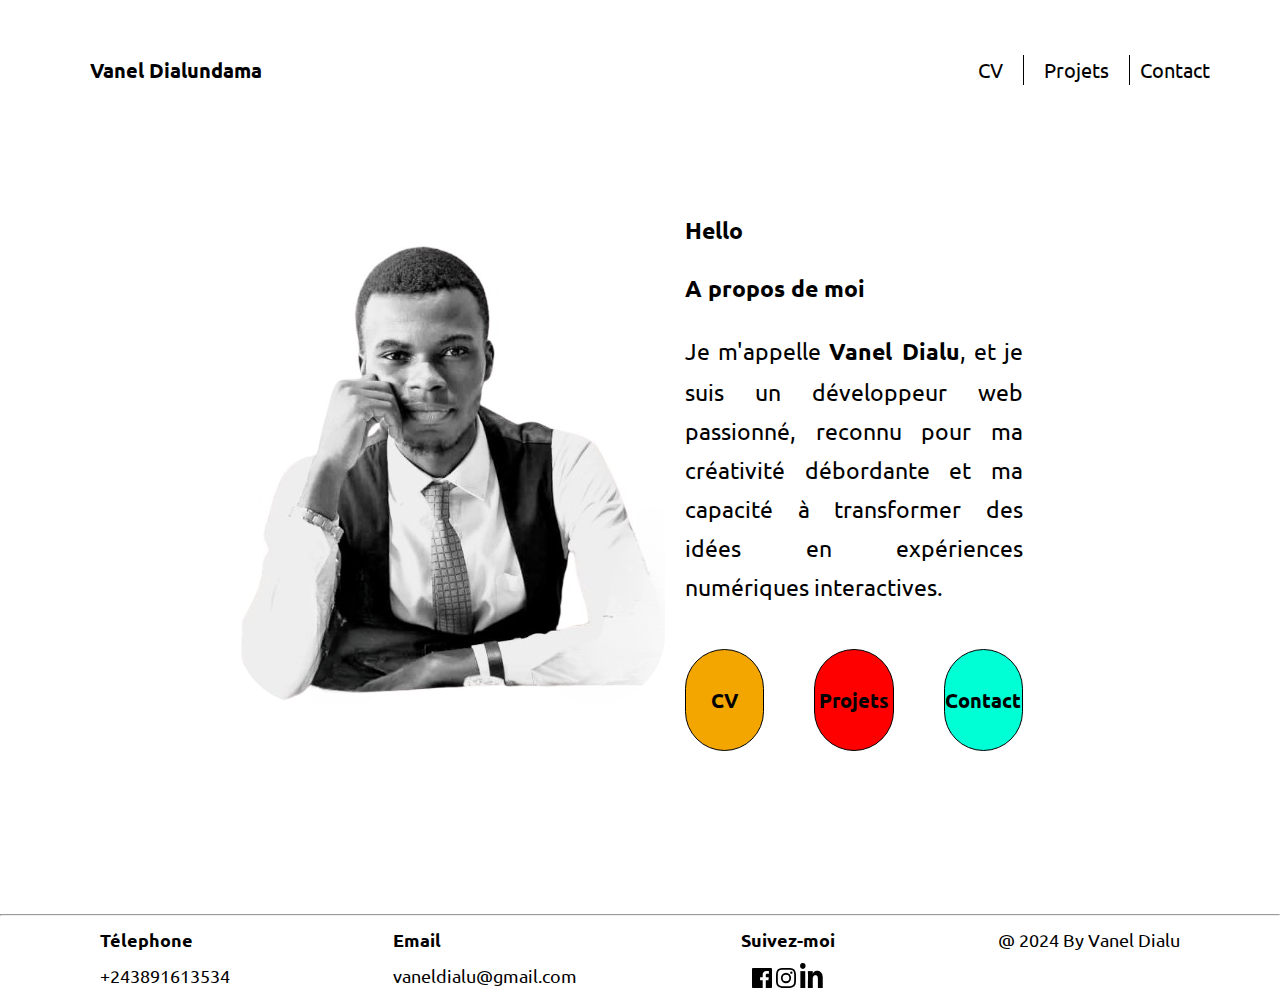
<file: index.html>
<!DOCTYPE html>
<html lang="en">

<head>
  <meta charset="UTF-8">
  <meta name="viewport" content="width=device-width, initial-scale=1.0">
  <title>Portfolio</title>
  <link rel="stylesheet" href="css/style_mobile.css">
  <link rel="stylesheet" href="css/style.css">
  <link rel="stylesheet" href="css/styletab.css">
  <link rel="preconnect" href="https://fonts.googleapis.com">
  <link rel="preconnect" href="https://fonts.gstatic.com" crossorigin>
  <link
    href="https://fonts.googleapis.com/css2?family=Ubuntu:ital,wght@0,300;0,400;0,500;0,700;1,300;1,400;1,500;1,700&display=swap"
    rel="stylesheet">
  <link rel="stylesheet" href="https://cdnjs.cloudflare.com/ajax/libs/font-awesome/6.0.0-beta3/css/all.min.css">
</head>

<body class="hidden">
  <header class="header">
    <a href="index.html">
      <h1 class="header__h1">Vanel Dialundama</h1>
    </a>
    <nav class="link__header">
      <ul class="navigation">
        <li class="barre"><a href="cv.html">CV</a></li>
        <li class="barre"><a href="projets.html">Projets</a></li>
        <li><a href="contact.html">Contact</a></li>
      </ul>
    </nav>
  </header>

  <main class=" containair main">
    <figure>
      <img class="main__imgPresentation" src="assets/van.png" alt="la photo de vanel">
    </figure>

    <div class="main__text-btnColors">
      <h1>Hello</h1>
      <h2>A propos de moi</h2>
      <p class="presentation">
        Je m'appelle <strong>Vanel Dialu</strong>, et je suis un développeur web passionné, reconnu pour ma créativité
        débordante et ma capacité à transformer des idées en expériences numériques interactives.
      </p>

      <div class="main__groupe-btnColors">
        <a href="/cv.html" class="main__groupe-btnColors_couleur orange">CV</a>
        <a href="/projets.html" class="main__groupe-btnColors_couleur red">Projets</a>
        <a href="/contact.html" class="main__groupe-btnColors_couleur green">Contact</a>
      </div>

    </div>
  </main>

  <hr>
  <footer class="containair">
    <div class="footer__phoneNumber">
      <span class="footer__style--bold">Télephone</span>
      <a href="tel:+243891613534">+243891613534</a>
    </div>
    <div class="footer__email">
      <span class="footer__style--bold">Email</span>
      <a href="mailto:vaneldialundama@gmail.com">vaneldialu@gmail.com</a>
    </div>
    <div class="footer__reseauxSociaux">
      <span class="footer__style--bold">Suivez-moi</span>
      <div class="footer__icone-reseaux">
        <a href="https://web.facebook.com/profile.php?id=100068198603160" target="_blank">
          <span>
            <svg width="20" height="20" xmlns="http://www.w3.org/2000/svg">
              <path
                d="M18.896 0H1.104C.494 0 0 .494 0 1.104v17.793C0 19.506.494 20 1.104 20h9.58v-7.745H8.076V9.237h2.606V7.01c0-2.583 1.578-3.99 3.883-3.99 1.104 0 2.052.082 2.329.119v2.7h-1.598c-1.254 0-1.496.597-1.496 1.47v1.928h2.989l-.39 3.018h-2.6V20h5.098c.608 0 1.102-.494 1.102-1.104V1.104C20 .494 19.506 0 18.896 0z"
                fill="black" fill-rule="nonzero" />
            </svg> </span></a>
        <a href="https://www.instagram.com/vanel.dialu/" target="_blank">
          <span>
            <svg width="20" height="20" xmlns="http://www.w3.org/2000/svg">
              <path
                d="M10 1.802c2.67 0 2.987.01 4.042.059 2.71.123 3.975 1.409 4.099 4.099.048 1.054.057 1.37.057 4.04 0 2.672-.01 2.988-.057 4.042-.124 2.687-1.387 3.975-4.1 4.099-1.054.048-1.37.058-4.041.058-2.67 0-2.987-.01-4.04-.058-2.718-.124-3.977-1.416-4.1-4.1-.048-1.054-.058-1.37-.058-4.041 0-2.67.01-2.986.058-4.04.124-2.69 1.387-3.977 4.1-4.1 1.054-.048 1.37-.058 4.04-.058zM10 0C7.284 0 6.944.012 5.877.06 2.246.227.227 2.242.061 5.877.01 6.944 0 7.284 0 10s.012 3.057.06 4.123c.167 3.632 2.182 5.65 5.817 5.817 1.067.048 1.407.06 4.123.06s3.057-.012 4.123-.06c3.629-.167 5.652-2.182 5.816-5.817.05-1.066.061-1.407.061-4.123s-.012-3.056-.06-4.122C19.777 2.249 17.76.228 14.124.06 13.057.01 12.716 0 10 0zm0 4.865a5.135 5.135 0 100 10.27 5.135 5.135 0 000-10.27zm0 8.468a3.333 3.333 0 110-6.666 3.333 3.333 0 010 6.666zm5.338-9.87a1.2 1.2 0 100 2.4 1.2 1.2 0 000-2.4z"
                fill="black" fill-rule="nonzero" />
            </svg></span></a>
        <a href="https://www.linkedin.com/in/vanel-dialundama-67a7921b7/" target="_blank">
          <img src="assets/icones/link-inlogo.png" alt="linkdin"></a>
      </div>
    </div>
    <a href="#top"><i class="fas fa-arrow-up"></i></a>
    <div class="copyring">@ 2024 By Vanel Dialu</div>
  </footer>
</body>

</html>
</file>
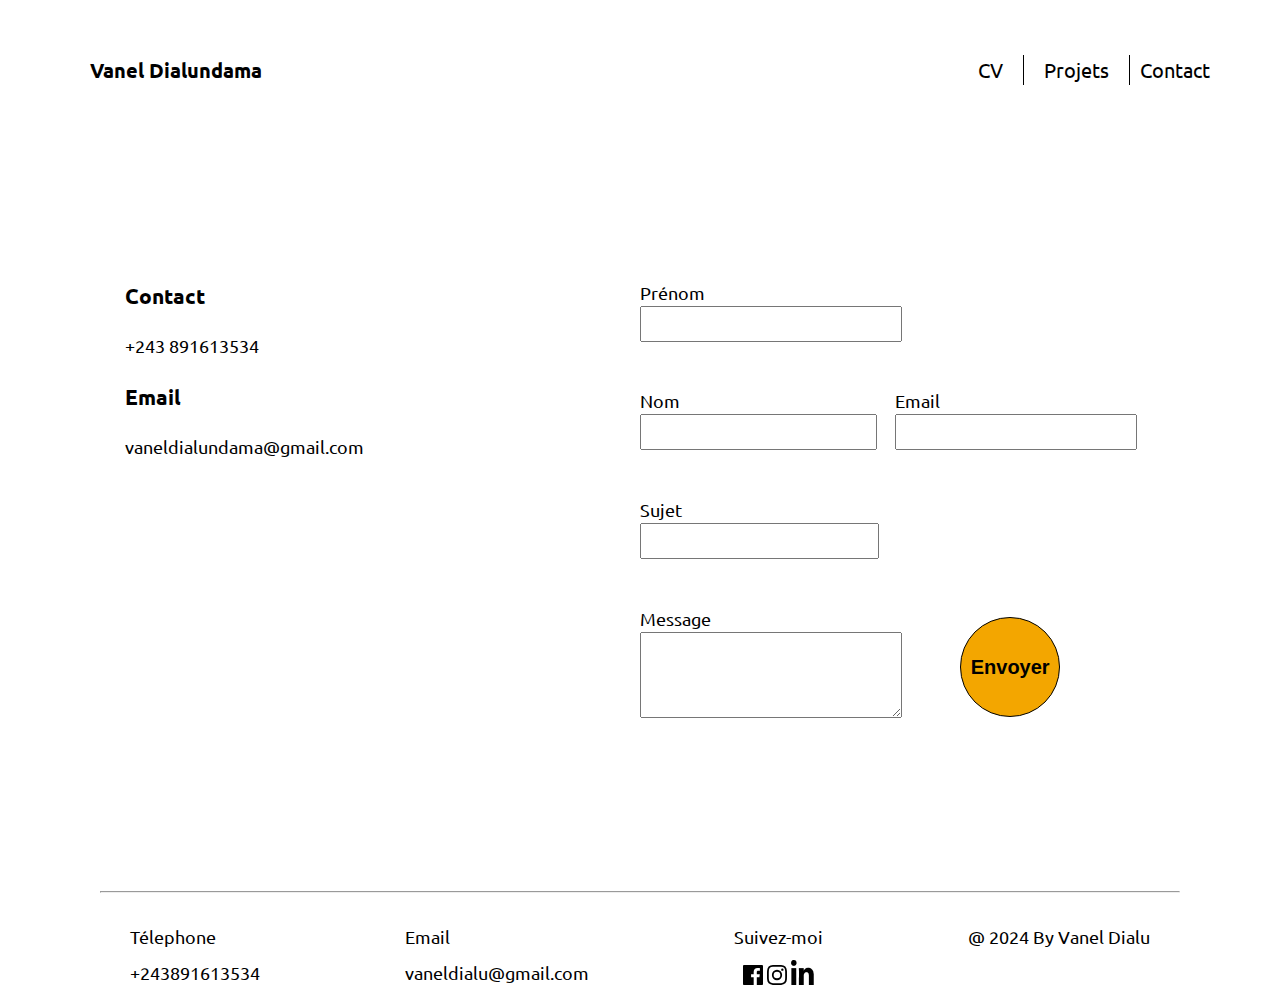
<file: contact.html>
<!DOCTYPE html>
<html lang="en">

<head>
  <meta charset="UTF-8">
  <meta name="viewport" content="width=device-width, initial-scale=1.0">
  <title>Portfolio</title>
  <link rel="stylesheet" href="css/style_mobile.css">
  <link rel="stylesheet" href="css/style.css">
  <link rel="stylesheet" href="css/styletab.css">
  <link rel="preconnect" href="https://fonts.googleapis.com">
  <link rel="preconnect" href="https://fonts.gstatic.com" crossorigin>
  <link
    href="https://fonts.googleapis.com/css2?family=Ubuntu:ital,wght@0,300;0,400;0,500;0,700;1,300;1,400;1,500;1,700&display=swap"
    rel="stylesheet">
  <link rel="stylesheet" href="https://cdnjs.cloudflare.com/ajax/libs/font-awesome/6.0.0-beta3/css/all.min.css">
</head>

<body>
  <header class="header">
    <a href="index.html">
      <h1 class="header__h1">Vanel Dialundama</h1>
    </a>
    <nav class="nav__info-contact">
      <ul class="navigation">
        <li class="barre"><a href="/cv.html">CV</a></li>
        <li class="barre"><a href="/projets.html">Projets</a></li>
        <li><a href="/contact.html">Contact</a></li>
      </ul>
    </nav>
  </header>
  <div class="containair">
    <div class="containair__dispositionContact">

      <div class="containair__difirstContainer">
        <h3>Contact</h3>
        <a href="tel:+243891613534">+243 891613534</a>
        <h3>Email</h3>
        <a href="mailto:vaneldialundama@gmail.com">vaneldialundama@gmail.com</a>
      </div>


      <form action="https://formspree.io/f/manyzyor" method="post">
        <div>
          <label>Prénom</label>
          <input type="text" name="prenom" required>
        </div>

        <div>
          <label>Nom</label>
          <input type="text" name="nom">
        </div>

        <div>
          <label>Email</label>
          <input type="email" name="email" required>
        </div>

        <div>
          <label>Sujet</label>
          <input type="text" name="sujet" required>
        </div>

        <div>
          <label>Message</label>
          <textarea class="message" name="message" required></textarea>
        </div>

        <button type="submit" class="main__groupe-btnColors_couleur orange">Envoyer</button>
      </form>

    </div>


    <hr>
    <footer>
      <div class="footer__phoneNumber">
        <span>Télephone</span>
        <a href="tel:+243891613534">+243891613534</a>
      </div>
      <div class="footer__email">
        Email
        <a href="mailto:vaneldialundama@gmail.com">vaneldialu@gmail.com</a>
      </div>
      <div class="footer__reseauxSociaux">
        Suivez-moi
        <div class="footer__icone-reseaux">
          <a href="https://web.facebook.com/profile.php?id=100068198603160" target="_blank">
            <span>
              <svg width="20" height="20" xmlns="http://www.w3.org/2000/svg">
                <path
                  d="M18.896 0H1.104C.494 0 0 .494 0 1.104v17.793C0 19.506.494 20 1.104 20h9.58v-7.745H8.076V9.237h2.606V7.01c0-2.583 1.578-3.99 3.883-3.99 1.104 0 2.052.082 2.329.119v2.7h-1.598c-1.254 0-1.496.597-1.496 1.47v1.928h2.989l-.39 3.018h-2.6V20h5.098c.608 0 1.102-.494 1.102-1.104V1.104C20 .494 19.506 0 18.896 0z"
                  fill="black" fill-rule="nonzero" />
              </svg> </span></a>
          <a href="https://www.instagram.com/vanel.dialu/" target="_blank">
            <span>
              <svg width="20" height="20" xmlns="http://www.w3.org/2000/svg">
                <path
                  d="M10 1.802c2.67 0 2.987.01 4.042.059 2.71.123 3.975 1.409 4.099 4.099.048 1.054.057 1.37.057 4.04 0 2.672-.01 2.988-.057 4.042-.124 2.687-1.387 3.975-4.1 4.099-1.054.048-1.37.058-4.041.058-2.67 0-2.987-.01-4.04-.058-2.718-.124-3.977-1.416-4.1-4.1-.048-1.054-.058-1.37-.058-4.041 0-2.67.01-2.986.058-4.04.124-2.69 1.387-3.977 4.1-4.1 1.054-.048 1.37-.058 4.04-.058zM10 0C7.284 0 6.944.012 5.877.06 2.246.227.227 2.242.061 5.877.01 6.944 0 7.284 0 10s.012 3.057.06 4.123c.167 3.632 2.182 5.65 5.817 5.817 1.067.048 1.407.06 4.123.06s3.057-.012 4.123-.06c3.629-.167 5.652-2.182 5.816-5.817.05-1.066.061-1.407.061-4.123s-.012-3.056-.06-4.122C19.777 2.249 17.76.228 14.124.06 13.057.01 12.716 0 10 0zm0 4.865a5.135 5.135 0 100 10.27 5.135 5.135 0 000-10.27zm0 8.468a3.333 3.333 0 110-6.666 3.333 3.333 0 010 6.666zm5.338-9.87a1.2 1.2 0 100 2.4 1.2 1.2 0 000-2.4z"
                  fill="black" fill-rule="nonzero" />
              </svg></span></a>
          <a href="https://www.linkedin.com/in/vanel-dialundama-67a7921b7/" target="_blank">
            <img src="assets/icones/link-inlogo.png" alt="linkdin"></a>
        </div>
      </div>
      <a href="#top"><i class="fas fa-arrow-up"></i></a>
      <div class="copyring">@ 2024 By Vanel Dialu</div>
    </footer>

  </div>
</body>
</file>
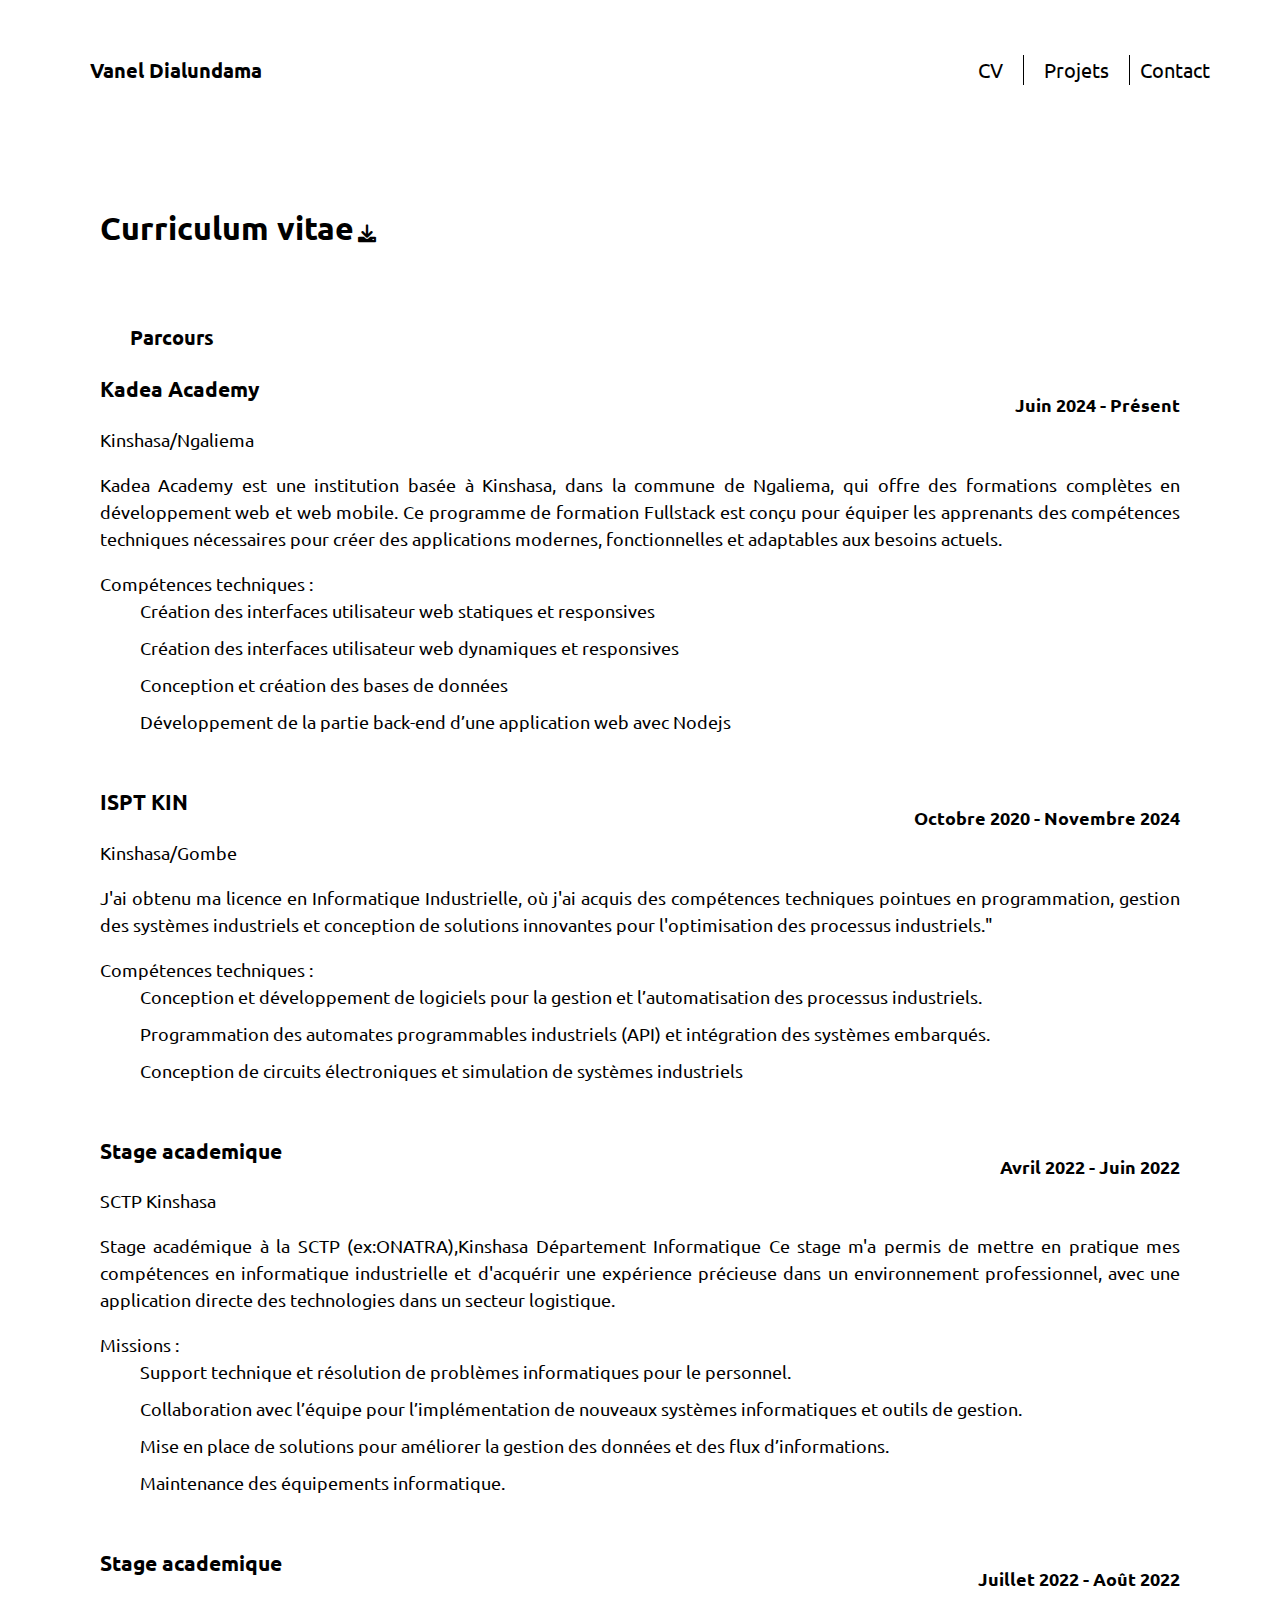
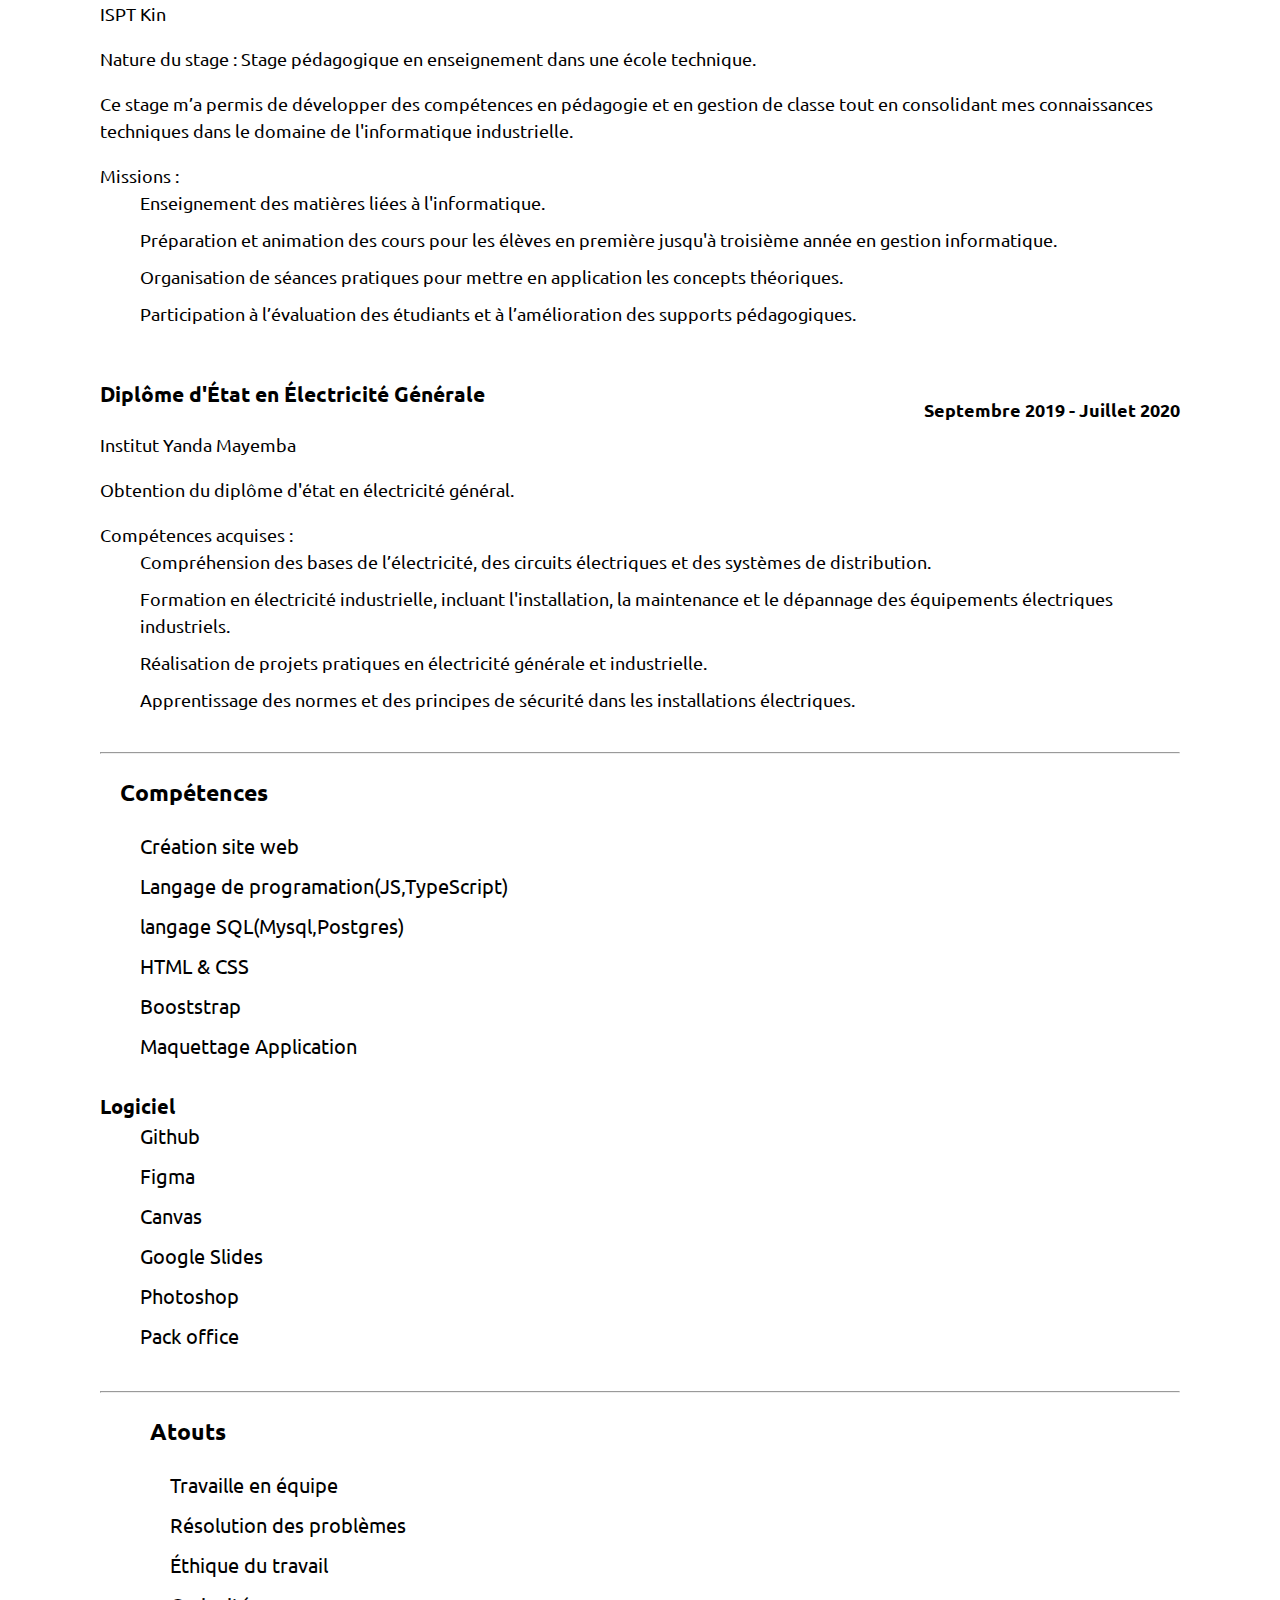
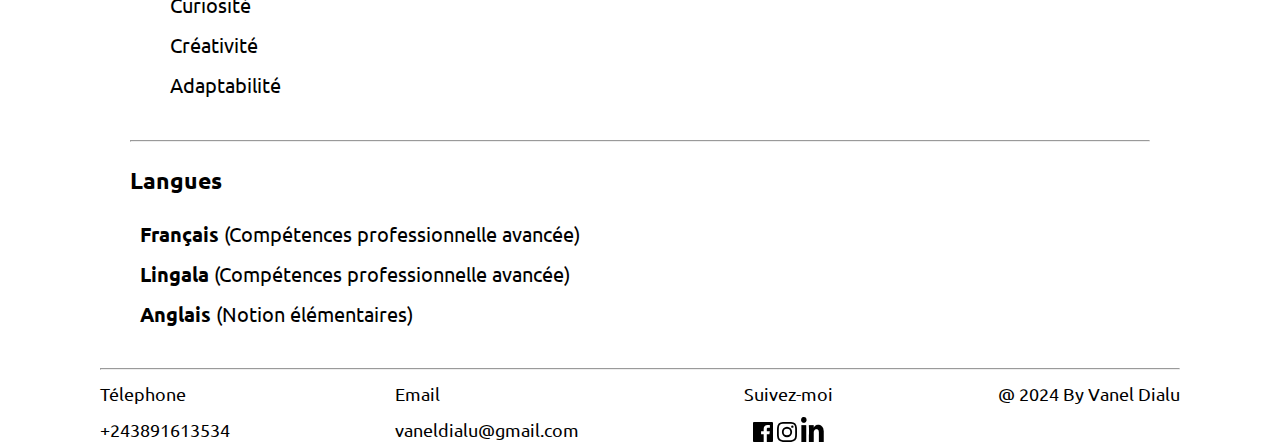
<file: cv.html>
<!DOCTYPE html>
<html lang="fr">

<head>
  <meta charset="UTF-8">
  <meta name="viewport" content="width=device-width, initial-scale=1.0">
  <title>Portfolio</title>
  <link rel="stylesheet" href="css/style_mobile.css">
  <link rel="stylesheet" href="css/style.css">
  <link rel="stylesheet" href="css/styletab.css">
  <link rel="preconnect" href="https://fonts.googleapis.com">
  <link rel="preconnect" href="https://fonts.gstatic.com" crossorigin>
  <link
    href="https://fonts.googleapis.com/css2?family=Ubuntu:ital,wght@0,300;0,400;0,500;0,700;1,300;1,400;1,500;1,700&display=swap"
    rel="stylesheet">
  <link rel="stylesheet" href="https://cdnjs.cloudflare.com/ajax/libs/font-awesome/6.0.0-beta3/css/all.min.css">
</head>

<body>
  <header class="header">
    <a href="index.html">
      <h1 class="header__h1">Vanel Dialundama</h1>
    </a>
    <nav class="item_1.1">
      <ul class="navigation">
        <li class="barre"><a href="/cv.html">CV</a></li>
        <li class="barre"><a href="/projets.html">Projets</a></li>
        <li><a href="/contact.html">Contact</a></li>
      </ul>
    </nav>
  </header>

  <main class="containair">
    <h5>Curriculum vitae</h5>
    <a href="https://cvdesignr.com/p/632231b8f315a" target="_blank"> <i class="fas fa-download"></i> </a>
    <h2 class="parcours">Parcours</h2>
    <div class="container__gap">
      <div>
        <h3 class="date">Juin 2024 - Présent</h3>
        <h3>Kadea Academy</h3>
        Kinshasa/Ngaliema
        <p class="prghParcour">
          Kadea Academy est une institution basée à Kinshasa, dans la commune de Ngaliema, qui offre des formations
          complètes en développement web et web mobile. Ce programme de formation Fullstack est conçu pour équiper les
          apprenants des compétences techniques nécessaires pour créer des applications modernes, fonctionnelles et
          adaptables aux besoins actuels.
        </p>
        Compétences techniques :
        <ul>
          <li>Création des interfaces utilisateur web statiques et responsives</li>
          <li>Création des interfaces utilisateur web dynamiques et responsives</li>
          <li>Conception et création des bases de données</li>
          <li>Développement de la partie back-end d’une application web avec Nodejs</li>
        </ul>
      </div>
      <div>
        <h3 class="date">Octobre 2020 - Novembre 2024</h3>
        <h3>ISPT KIN</h3>
        Kinshasa/Gombe
        <p class="prghParcour">
          J'ai obtenu ma licence en Informatique Industrielle, où j'ai acquis des compétences techniques pointues en
          programmation, gestion des systèmes industriels et conception de solutions innovantes pour l'optimisation des
          processus industriels."
        </p>
        Compétences techniques :
        <ul>
          <li>Conception et développement de logiciels pour la gestion et l’automatisation des processus industriels.
          </li>
          <li>Programmation des automates programmables industriels (API) et intégration des systèmes embarqués.</li>
          <li>Conception de circuits électroniques et simulation de systèmes industriels</li>
        </ul>
      </div>

      <div>
        <h3 class="date">Avril 2022 - Juin 2022</h3>
        <h3>Stage academique</h3>
        SCTP Kinshasa
        <p class="prghParcour">
          Stage académique à la SCTP (ex:ONATRA),Kinshasa
          Département Informatique
          Ce stage m'a permis de mettre en pratique mes compétences en informatique industrielle et d'acquérir une
          expérience précieuse dans un environnement professionnel, avec une application directe des technologies dans
          un
          secteur logistique.
        </p>
        Missions :
        <ul>
          <li>Support technique et résolution de problèmes informatiques pour le personnel.</li>
          <li>Collaboration avec l’équipe pour l’implémentation de nouveaux systèmes informatiques et outils de gestion.
          </li>
          <li>Mise en place de solutions pour améliorer la gestion des données et des flux d’informations.</li>
          <li>Maintenance des équipements informatique.</li>
        </ul>
      </div>
      <div>
        <h3 class="date">Juillet 2022 - Août 2022</h3>
        <h3>Stage academique</h3>
        ISPT Kin
        <p class="prghParcour">
           <p>Nature du stage : Stage pédagogique en enseignement dans une école technique.</p>
          Ce stage m’a permis de développer des compétences en pédagogie et en gestion de classe tout en consolidant mes
        connaissances techniques dans le domaine de l'informatique industrielle.</p>
        Missions :
        <ul>
          <li>Enseignement des matières liées à l'informatique.</li>
          <li>Préparation et animation des cours pour les élèves en première jusqu'à troisième année en gestion
            informatique.</li>
          <li>Organisation de séances pratiques pour mettre en application les concepts théoriques.</li>
          <li>Participation à l’évaluation des étudiants et à l’amélioration des supports pédagogiques.</li>
        </ul>
      </div>
      <div>
        <h3 class="date">Septembre 2019 - Juillet 2020</h3>
        <h3> Diplôme d'État en Électricité Générale</h3>
        Institut Yanda Mayemba
        <p class="prghParcour">
          Obtention du diplôme d'état en électricité général.
        </p>
        Compétences acquises :
        <ul>
          <li>Compréhension des bases de l’électricité, des circuits électriques et des systèmes de distribution.</li>
          <li>Formation en électricité industrielle, incluant l'installation, la maintenance et le dépannage des
            équipements électriques industriels.</li>
          <li>Réalisation de projets pratiques en électricité générale et industrielle.</li>
          <li>Apprentissage des normes et des principes de sécurité dans les installations électriques.</li>
        </ul>
      </div>
    </div>
    <hr class="hr">
    <div class="compétences">
      <h2>Compétences</h2>
      <ul>
        <li>Création site web</li>
        <li>Langage de programation(JS,TypeScript)</li>
        <li>langage SQL(Mysql,Postgres)</li>
        <li>HTML & CSS</li>
        <li>Booststrap</li>
        <li>Maquettage Application</li>
      </ul>

      <strong>Logiciel</strong>
      <ul>
        <li>Github</li>
        <li>Figma</li>
        <li>Canvas</li>
        <li>Google Slides</li>
        <li>Photoshop</li>
        <li>Pack office</li>
      </ul>


      <hr class="hr">
    </div>

    <div class="atouts">
      <h2>Atouts</h2>
      <ul>
        <li>Travaille en équipe</li>
        <li>Résolution des problèmes</li>
        <li>Éthique du travail</li>
        <li>Curiosité</li>
        <li>Créativité</li>
        <li>Adaptabilité</li>
      </ul>
      <hr class="hr">
    </div>

    <div class="langue">
      <h2 class="titreLangue">Langues</h2>
      <ul>
        <li><strong>Français</strong> (Compétences professionnelle avancée)</li>
        <li><strong>Lingala</strong> (Compétences professionnelle avancée)</li>
        <li><strong>Anglais</strong> (Notion élémentaires)</li>
      </ul>
    </div>
    <hr>
  </main>
  <footer class="containair">
    <div class="footer__phoneNumber">
      <span>Télephone</span>
      <a href="tel:+243891613534">+243891613534</a>
    </div>
    <div class="footer__email">
      Email
      <a href="mailto:vaneldialundama@gmail.com">vaneldialu@gmail.com</a>
    </div>
    <div class="footer__reseauxSociaux">
      Suivez-moi
      <div class="footer__icone-reseaux">
        <a href="https://web.facebook.com/profile.php?id=100068198603160" target="_blank">
          <span>
            <svg width="20" height="20" xmlns="http://www.w3.org/2000/svg">
              <path
                d="M18.896 0H1.104C.494 0 0 .494 0 1.104v17.793C0 19.506.494 20 1.104 20h9.58v-7.745H8.076V9.237h2.606V7.01c0-2.583 1.578-3.99 3.883-3.99 1.104 0 2.052.082 2.329.119v2.7h-1.598c-1.254 0-1.496.597-1.496 1.47v1.928h2.989l-.39 3.018h-2.6V20h5.098c.608 0 1.102-.494 1.102-1.104V1.104C20 .494 19.506 0 18.896 0z"
                fill="black" fill-rule="nonzero" />
            </svg> </span></a>
        <a href="https://www.instagram.com/vanel.dialu/" target="_blank">
          <span>
            <svg width="20" height="20" xmlns="http://www.w3.org/2000/svg">
              <path
                d="M10 1.802c2.67 0 2.987.01 4.042.059 2.71.123 3.975 1.409 4.099 4.099.048 1.054.057 1.37.057 4.04 0 2.672-.01 2.988-.057 4.042-.124 2.687-1.387 3.975-4.1 4.099-1.054.048-1.37.058-4.041.058-2.67 0-2.987-.01-4.04-.058-2.718-.124-3.977-1.416-4.1-4.1-.048-1.054-.058-1.37-.058-4.041 0-2.67.01-2.986.058-4.04.124-2.69 1.387-3.977 4.1-4.1 1.054-.048 1.37-.058 4.04-.058zM10 0C7.284 0 6.944.012 5.877.06 2.246.227.227 2.242.061 5.877.01 6.944 0 7.284 0 10s.012 3.057.06 4.123c.167 3.632 2.182 5.65 5.817 5.817 1.067.048 1.407.06 4.123.06s3.057-.012 4.123-.06c3.629-.167 5.652-2.182 5.816-5.817.05-1.066.061-1.407.061-4.123s-.012-3.056-.06-4.122C19.777 2.249 17.76.228 14.124.06 13.057.01 12.716 0 10 0zm0 4.865a5.135 5.135 0 100 10.27 5.135 5.135 0 000-10.27zm0 8.468a3.333 3.333 0 110-6.666 3.333 3.333 0 010 6.666zm5.338-9.87a1.2 1.2 0 100 2.4 1.2 1.2 0 000-2.4z"
                fill="black" fill-rule="nonzero" />
            </svg></span></a>
        <a href="https://www.linkedin.com/in/vanel-dialundama-67a7921b7/" target="_blank">
          <img src="assets/icones/link-inlogo.png" alt="linkdin"></a>
      </div>
    </div>
    <a href="#top"><i class="fas fa-arrow-up"></i></a>
    <div class="copyring">@ 2024 By Vanel Dialu</div>
  </footer>


</body>
</file>
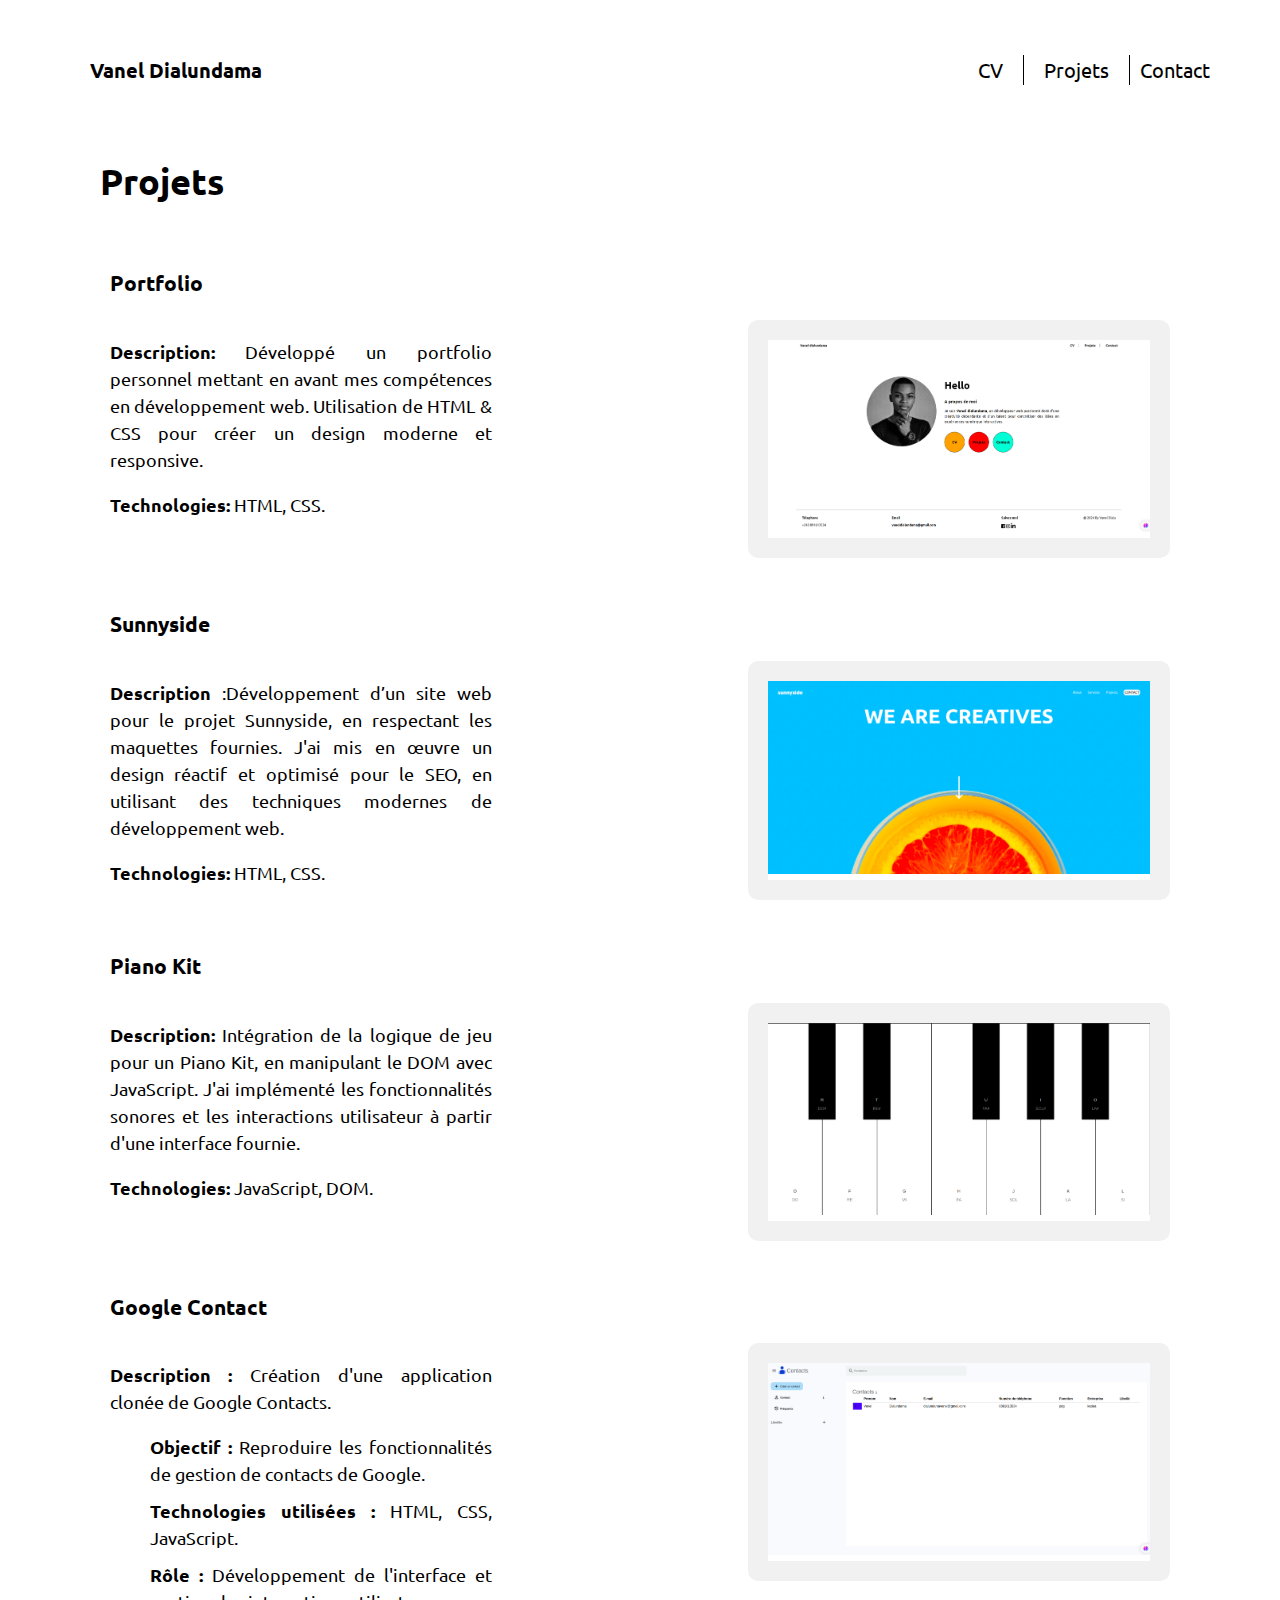
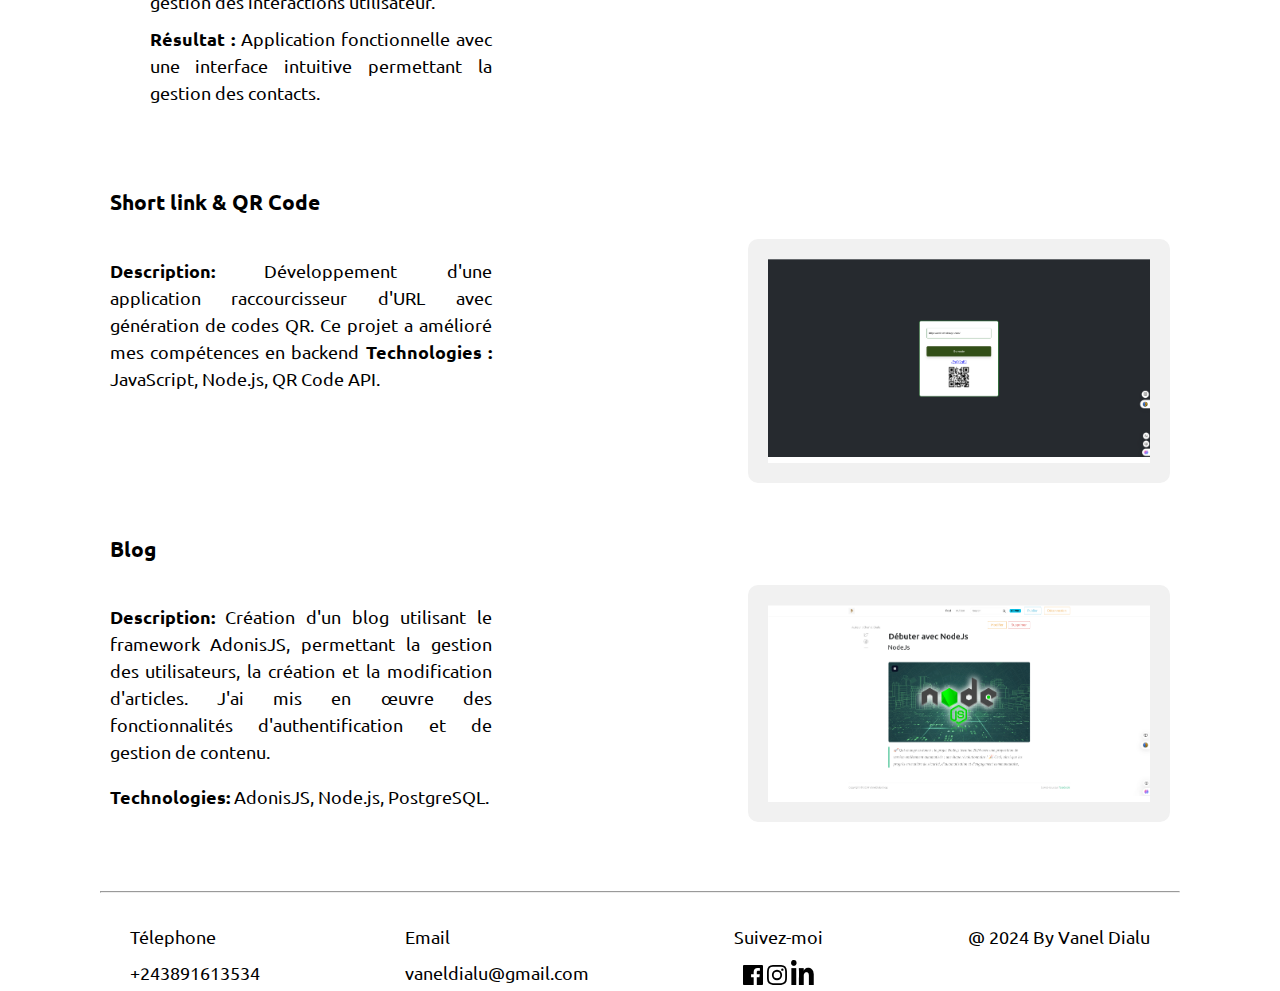
<file: projets.html>
<!DOCTYPE html>
<html lang="fr">

<head>
  <meta charset="UTF-8">
  <meta name="viewport" content="width=device-width, initial-scale=1.0">
  <title>Portfolio</title>
  <link rel="stylesheet" href="css/style_mobile.css">
  <link rel="stylesheet" href="css/style.css">
  <link rel="stylesheet" href="css/styletab.css">
  <link rel="preconnect" href="https://fonts.googleapis.com">
  <link rel="preconnect" href="https://fonts.gstatic.com" crossorigin>
  <link
    href="https://fonts.googleapis.com/css2?family=Ubuntu:ital,wght@0,300;0,400;0,500;0,700;1,300;1,400;1,500;1,700&display=swap"
    rel="stylesheet">
  <link rel="stylesheet" href="https://cdnjs.cloudflare.com/ajax/libs/font-awesome/6.0.0-beta3/css/all.min.css">
</head>

<body>
  <header class="header">
    <a href="index.html">
      <h1 class="header__h1">Vanel Dialundama</h1>
    </a>
    <nav class="item_1.1">
      <ul class="navigation">
        <li class="barre"><a href="/cv.html">CV</a></li>
        <li class="barre"><a href="/projets.html">Projets</a></li>
        <li><a href="/contact.html">Contact</a></li>
      </ul>
    </nav>
  </header>

  <div class="containair">
    <h1 class="containair__titre-projet">Projets </h1>
    <div class="containairProjet">
      <h3>Portfolio</h3>
      <div class="projetCard">
        <div class="descriptProjet">
          <p>
            <strong>Description:</strong>
            Développé un portfolio personnel mettant en avant mes compétences en développement web. Utilisation de HTML
            & CSS pour créer un design moderne et responsive.
          </p>
          <strong>Technologies:</strong> HTML, CSS.
        </div>
        <figure class="imgProjet">
          <img src="/assets/picture-projets/portofolio.png" alt="photo portofolio" class="imgForProjet">
        </figure>
      </div>

      <h3>Sunnyside</h3>
      <div class="projetCard">
        <div class="descriptProjet">
          <p>
            <strong>Description</strong> :Développement d’un site web pour le projet Sunnyside, en respectant les
            maquettes fournies. J'ai mis en œuvre un design réactif et optimisé pour le SEO, en utilisant des techniques
            modernes de développement web.
          </p>
          <strong>Technologies:</strong> HTML, CSS.
        </div>
        <figure class="imgProjet">
          <img src="/assets/picture-projets/sunnyside.png" alt="photo site sunnyside" class="imgForProjet">
        </figure>
      </div>

      <h3>Piano Kit</h3>
      <div class="projetCard">
        <div class="descriptProjet">
          <p>
            <strong>Description:</strong> Intégration de la logique de jeu pour un Piano Kit, en manipulant le DOM avec
            JavaScript. J'ai implémenté les fonctionnalités sonores et les interactions utilisateur à partir d'une
            interface fournie.
          </p>
          <strong>Technologies:</strong> JavaScript, DOM.
        </div>
        <figure class="imgProjet">
          <img src="/assets/picture-projets/piano.png" alt="photo pianno" class="imgForProjet">
        </figure>
      </div>

      <h3>Google Contact</h3>
      <div class="projetCard">
        <div class="descriptProjet">
          <p>
            <strong>Description :</strong>
            Création d'une application clonée de Google Contacts.
          <ul>
            <li><strong>Objectif :</strong> Reproduire les fonctionnalités de gestion de contacts de Google.</li>
            <li><strong>Technologies utilisées :</strong> HTML, CSS, JavaScript.</li>
            <li><strong>Rôle :</strong> Développement de l'interface et gestion des interactions utilisateur.</li>
            <li><strong>Résultat :</strong> Application fonctionnelle avec une interface intuitive permettant la gestion
              des contacts.</li>
          </ul>
        </div>
        <figure class="imgProjet">
          <img src="/assets/picture-projets/googlecontact.png" alt="photo google Contact" class="imgForProjet">
        </figure>
      </div>

      <h3>Short link & QR Code</h3>
      <div class="projetCard">
        <div class="descriptProjet">
          <p>
            <strong>Description:</strong> Développement d'une application raccourcisseur d'URL avec génération de codes
            QR. Ce projet a amélioré mes compétences en backend
            <strong>Technologies :</strong> JavaScript, Node.js, QR Code API.
          </p>
        </div>
        <figure class="imgProjet">
          <img src="/assets/picture-projets/qrcode.png" alt="Short link & QR Code" class="imgForProjet">
        </figure>
      </div>

      <h3>Blog</h3>
      <div class="projetCard">
        <div class="descriptProjet">
          <p>
            <strong>Description:</strong> Création d'un blog utilisant le framework AdonisJS, permettant la gestion des
            utilisateurs, la création et la modification d'articles. J'ai mis en œuvre des fonctionnalités
            d'authentification et de gestion de contenu.
          </p>
          <strong>Technologies:</strong> AdonisJS, Node.js, PostgreSQL.
        </div>
        <figure class="imgProjet">
          <img src="/assets/picture-projets/blog.png" alt="Image du projet bloc avec adonis" class="imgForProjet">
        </figure>
      </div>

    </div>


    <hr>
    <footer>
      <div class="footer__phoneNumber">
        <span>Télephone</span>
        <a href="tel:+243891613534">+243891613534</a>
      </div>
      <div class="footer__email">
        Email
        <a href="mailto:vaneldialundama@gmail.com">vaneldialu@gmail.com</a>
      </div>
      <div class="footer__reseauxSociaux">
        Suivez-moi
        <div class="footer__icone-reseaux">
          <a href="https://web.facebook.com/profile.php?id=100068198603160" target="_blank">
            <span>
              <svg width="20" height="20" xmlns="http://www.w3.org/2000/svg">
                <path
                  d="M18.896 0H1.104C.494 0 0 .494 0 1.104v17.793C0 19.506.494 20 1.104 20h9.58v-7.745H8.076V9.237h2.606V7.01c0-2.583 1.578-3.99 3.883-3.99 1.104 0 2.052.082 2.329.119v2.7h-1.598c-1.254 0-1.496.597-1.496 1.47v1.928h2.989l-.39 3.018h-2.6V20h5.098c.608 0 1.102-.494 1.102-1.104V1.104C20 .494 19.506 0 18.896 0z"
                  fill="black" fill-rule="nonzero" />
              </svg> </span></a>
          <a href="https://www.instagram.com/vanel.dialu/" target="_blank">
            <span>
              <svg width="20" height="20" xmlns="http://www.w3.org/2000/svg">
                <path
                  d="M10 1.802c2.67 0 2.987.01 4.042.059 2.71.123 3.975 1.409 4.099 4.099.048 1.054.057 1.37.057 4.04 0 2.672-.01 2.988-.057 4.042-.124 2.687-1.387 3.975-4.1 4.099-1.054.048-1.37.058-4.041.058-2.67 0-2.987-.01-4.04-.058-2.718-.124-3.977-1.416-4.1-4.1-.048-1.054-.058-1.37-.058-4.041 0-2.67.01-2.986.058-4.04.124-2.69 1.387-3.977 4.1-4.1 1.054-.048 1.37-.058 4.04-.058zM10 0C7.284 0 6.944.012 5.877.06 2.246.227.227 2.242.061 5.877.01 6.944 0 7.284 0 10s.012 3.057.06 4.123c.167 3.632 2.182 5.65 5.817 5.817 1.067.048 1.407.06 4.123.06s3.057-.012 4.123-.06c3.629-.167 5.652-2.182 5.816-5.817.05-1.066.061-1.407.061-4.123s-.012-3.056-.06-4.122C19.777 2.249 17.76.228 14.124.06 13.057.01 12.716 0 10 0zm0 4.865a5.135 5.135 0 100 10.27 5.135 5.135 0 000-10.27zm0 8.468a3.333 3.333 0 110-6.666 3.333 3.333 0 010 6.666zm5.338-9.87a1.2 1.2 0 100 2.4 1.2 1.2 0 000-2.4z"
                  fill="black" fill-rule="nonzero" />
              </svg></span></a>
          <a href="https://www.linkedin.com/in/vanel-dialundama-67a7921b7/" target="_blank">
            <img src="assets/icones/link-inlogo.png" alt="linkdin"></a>
        </div>
      </div>
      <a href="#top"><i class="fas fa-arrow-up"></i></a>
      <div class="copyring">@ 2024 By Vanel Dialu</div>
    </footer>
  </div>
</body>
</file>
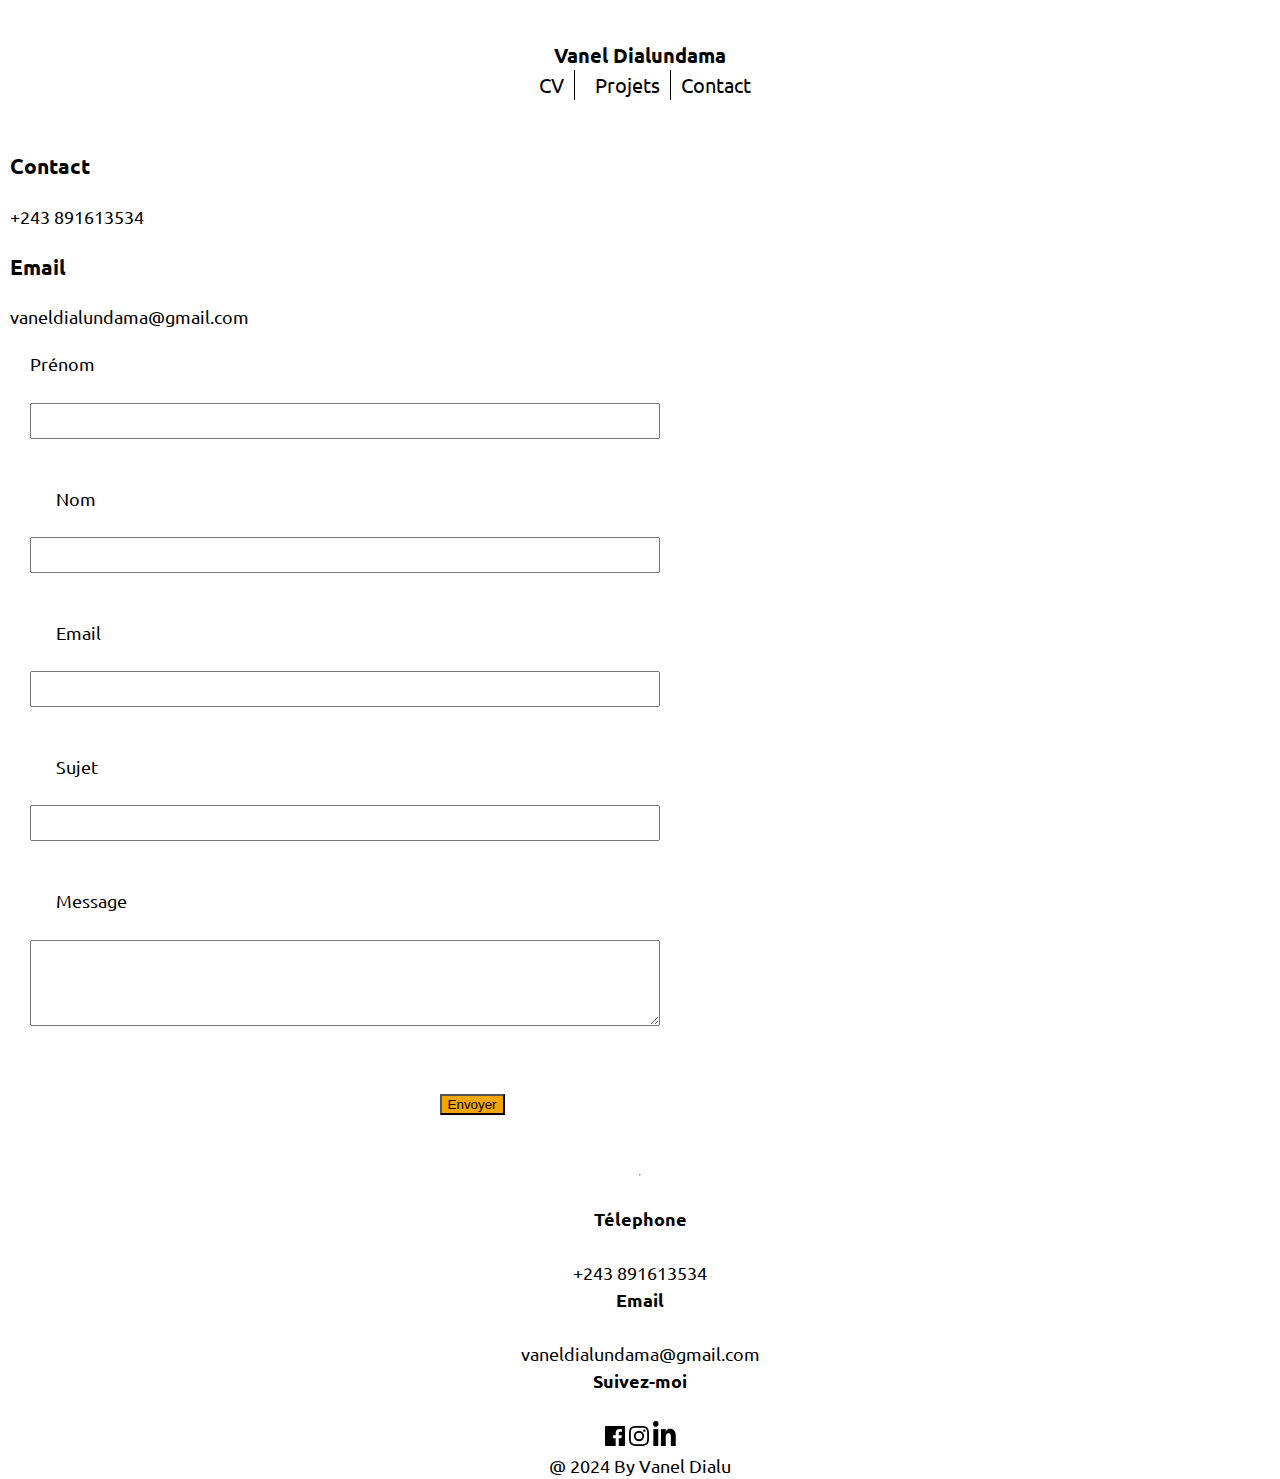
<file: html/contact.html>
<!DOCTYPE html>
<html lang="en">
  <head>
    <meta charset="UTF-8" />
    <meta name="viewport" content="width=device-width, initial-scale=1.0" />
    <title>Portfolio</title>
    <link rel="stylesheet" href="/css/style.css" />
    <link rel="stylesheet" href="/css/styleMobile.css" />
    <link rel="stylesheet" href="/css/styletab.css">
    <link rel="preconnect" href="https://fonts.googleapis.com" />
    <link rel="preconnect" href="https://fonts.gstatic.com" crossorigin />
    <link
      href="https://fonts.googleapis.com/css2?family=Ubuntu:ital,wght@0,300;0,400;0,500;0,700;1,300;1,400;1,500;1,700&display=swap"
      rel="stylesheet"
    />
    <link rel="stylesheet" href="https://cdnjs.cloudflare.com/ajax/libs/font-awesome/6.0.0-beta3/css/all.min.css">

  </head>

  <body>
    <div class="containair">
      <header>
        <div class="header">
          <a href="/index.html"><strong>Vanel Dialundama</strong></a>
          <div class="item_1.1">
            <nav>
              <ul class="navigation">
                <li class="barre"><a href="cv.html">CV</a></li>
                <li class="barre"><a href="projets.html">Projets</a></li>
                <li><a href="contact.html">Contact</a></li>
              </ul>
            </nav>
          </div>
        </div>
      </header>
      <div class="dispositionContact">
      <div class="firstContainer">
        <h3>Contact</h3>
       <a href="tel:+243891613534">+243 891613534</a> 
        <h3>Email</h3>
       <a href="mailto:vaneldialundama@gmail.com">vaneldialundama@gmail.com</a> 
      </div>
     
      
        <form action="">
          <label for="prenom">Prénom</label><br>
          <input type="text" required><br>
          <label for="nom">Nom</label><br>
          <input type="text"> <br>
          <label for="email">Email</label><br>
          <input type="email" required> <br>
          <label for="sujet">Sujet</label><br>
          <input type="text" required><br>
          <label for="message">Message</label><br>
          <textarea class="message" id="" required></textarea> <br>
          <button type="submit" class="cercle_couleur orange">Envoyer</button>
        </form>
     
    </div>
    

   
      <footer>
        <hr />
        <div class="footer">
          <div class="phoneNumberumber">
            <strong>Télephone</strong> <br /><br />+243 891613534
          </div>
          <div class="email">
            <strong>Email</strong> <br /><br /><a
              href="mailto:vaneldialundama@gmail.com"
              >vaneldialundama@gmail.com</a
            >
          </div>
          <div class="reseauxSociauxxSociauxxSociaux">
            <strong>Suivez-moi</strong> <br />
            <br />
            <div class="logo">
              <a href="https://web.facebook.com/profile.php?id=100068198603160">
                <span>
                  <svg
                    alt="logo facebook"
                    width="20"
                    height="20"
                    xmlns="http://www.w3.org/2000/svg"
                  >
                    <path
                      d="M18.896 0H1.104C.494 0 0 .494 0 1.104v17.793C0 19.506.494 20 1.104 20h9.58v-7.745H8.076V9.237h2.606V7.01c0-2.583 1.578-3.99 3.883-3.99 1.104 0 2.052.082 2.329.119v2.7h-1.598c-1.254 0-1.496.597-1.496 1.47v1.928h2.989l-.39 3.018h-2.6V20h5.098c.608 0 1.102-.494 1.102-1.104V1.104C20 .494 19.506 0 18.896 0z"
                      fill="black"
                      fill-rule="nonzero"
                    />
                  </svg> </span
              ></a>
              <a href="https://www.instagram.com/vanel.dialu/">
                <span>
                  <svg
                    alt="logo instagram"
                    width="20"
                    height="20"
                    xmlns="http://www.w3.org/2000/svg"
                  >
                    <path
                      d="M10 1.802c2.67 0 2.987.01 4.042.059 2.71.123 3.975 1.409 4.099 4.099.048 1.054.057 1.37.057 4.04 0 2.672-.01 2.988-.057 4.042-.124 2.687-1.387 3.975-4.1 4.099-1.054.048-1.37.058-4.041.058-2.67 0-2.987-.01-4.04-.058-2.718-.124-3.977-1.416-4.1-4.1-.048-1.054-.058-1.37-.058-4.041 0-2.67.01-2.986.058-4.04.124-2.69 1.387-3.977 4.1-4.1 1.054-.048 1.37-.058 4.04-.058zM10 0C7.284 0 6.944.012 5.877.06 2.246.227.227 2.242.061 5.877.01 6.944 0 7.284 0 10s.012 3.057.06 4.123c.167 3.632 2.182 5.65 5.817 5.817 1.067.048 1.407.06 4.123.06s3.057-.012 4.123-.06c3.629-.167 5.652-2.182 5.816-5.817.05-1.066.061-1.407.061-4.123s-.012-3.056-.06-4.122C19.777 2.249 17.76.228 14.124.06 13.057.01 12.716 0 10 0zm0 4.865a5.135 5.135 0 100 10.27 5.135 5.135 0 000-10.27zm0 8.468a3.333 3.333 0 110-6.666 3.333 3.333 0 010 6.666zm5.338-9.87a1.2 1.2 0 100 2.4 1.2 1.2 0 000-2.4z"
                      fill="black"
                      fill-rule="nonzero"
                    /></svg></span
              ></a>
              <a href="https://www.linkedin.com/in/vanel-dialundama-67a7921b7/"
                ><img src="/assets/link-inlogo.png" alt="logo linkdin"
              /></a>
            </div>
          </div>
          <a href="#top"><i class="fas fa-arrow-up"></i></a>
          <div class="copyring">@ 2024 By Vanel Dialu</div>
        </div>
      </footer>
      </div>
    </body>
</file>
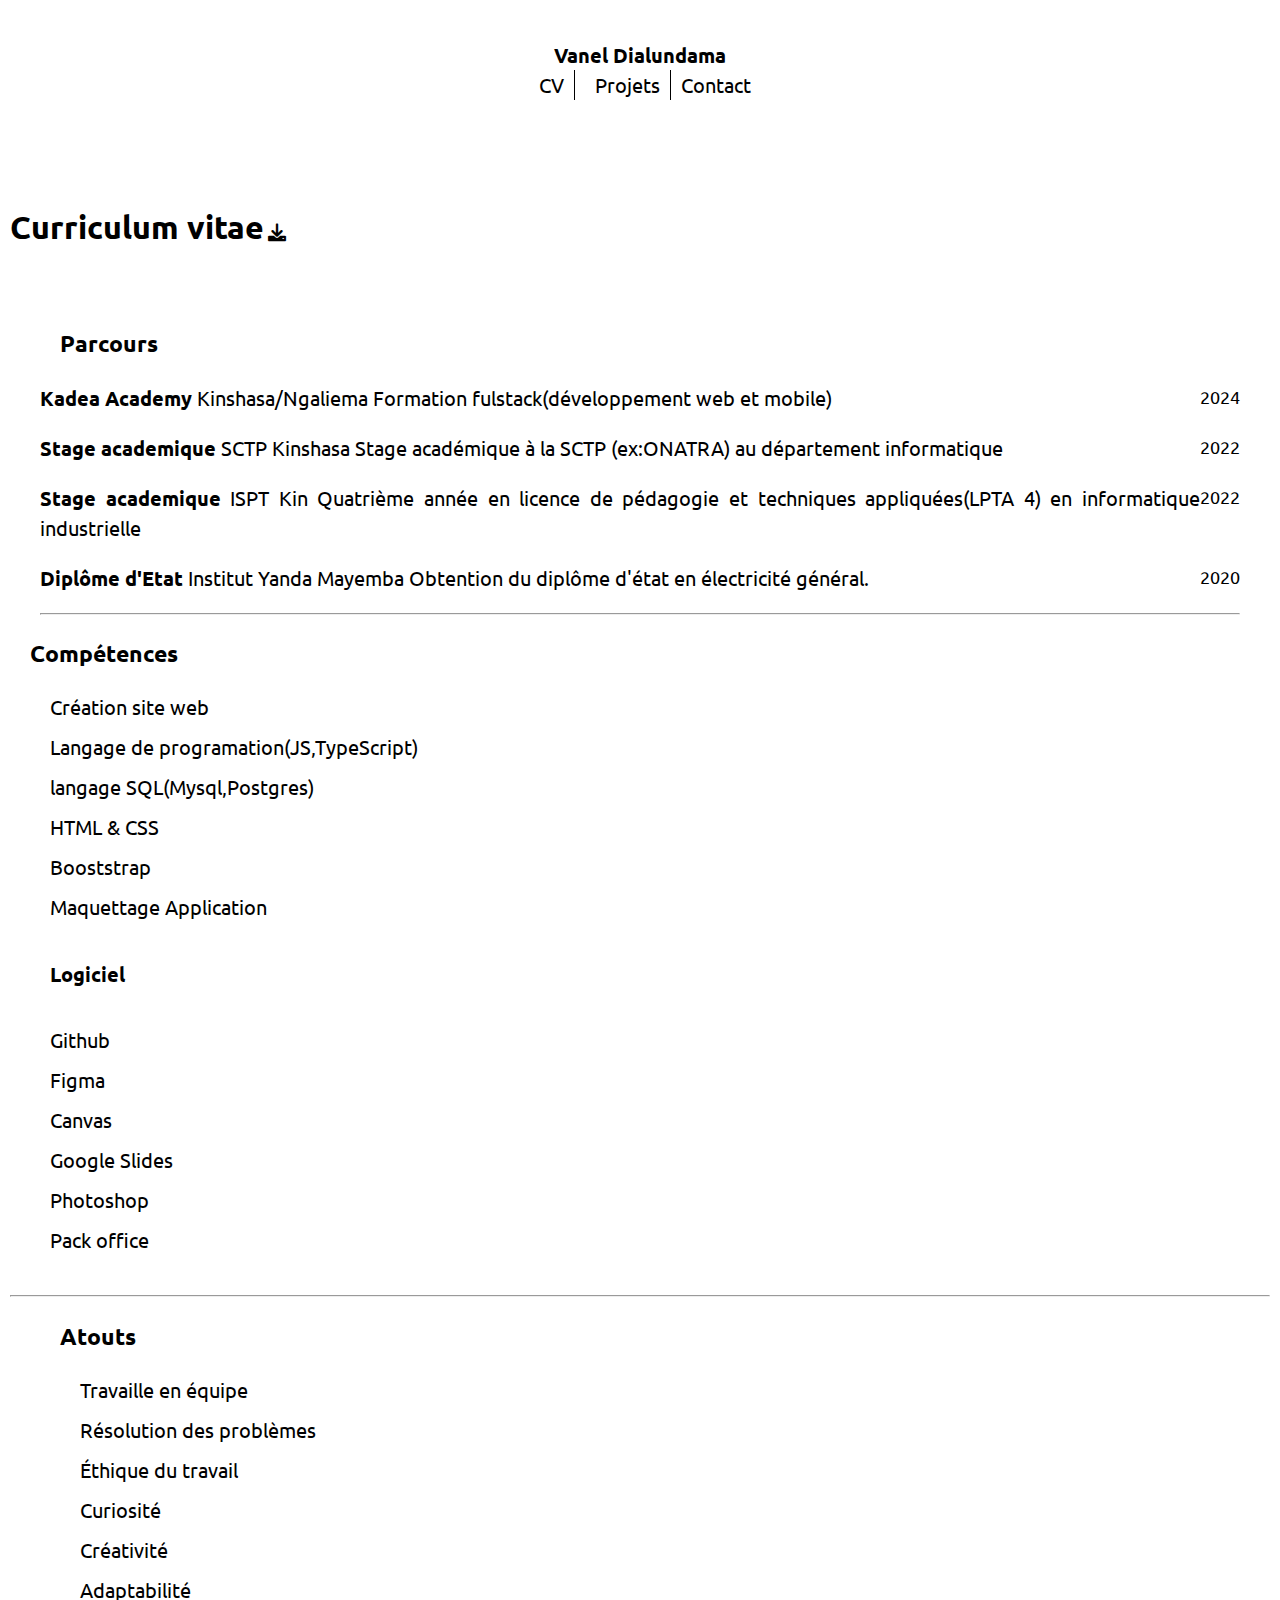
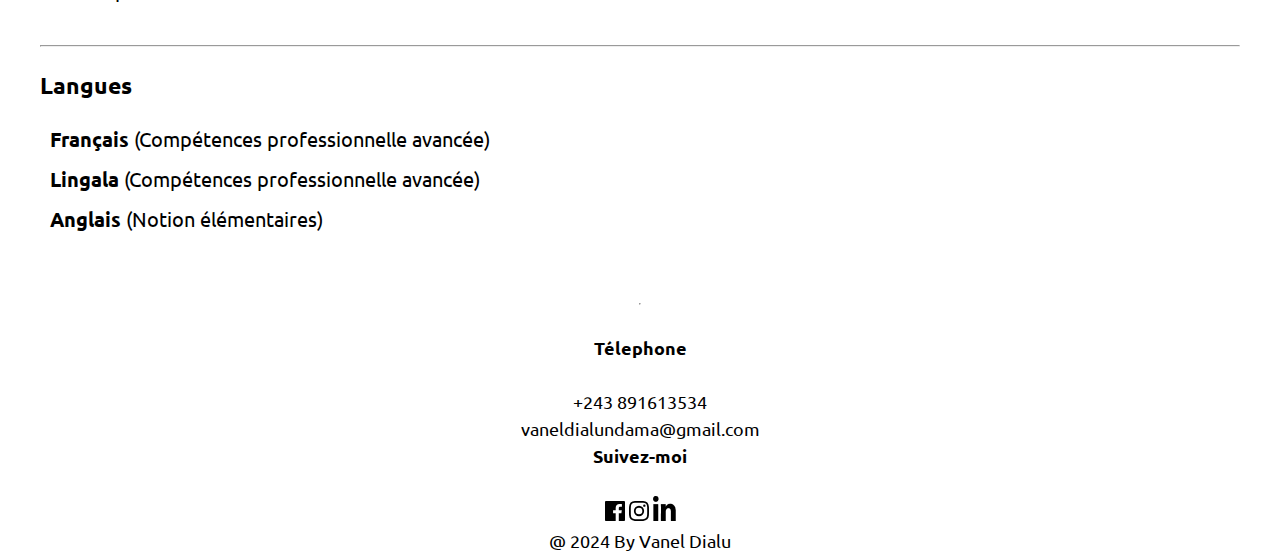
<file: html/cv.html>
<!DOCTYPE html>
<html lang="en">
  <head>
    <meta charset="UTF-8" />
    <meta name="viewport" content="width=device-width, initial-scale=1.0" />
    <title>Portfolio</title>
    <link rel="stylesheet" href="/css/style.css" />
    <link rel="stylesheet" href="/css/styleMobile.css" />
    <link rel="stylesheet" href="/css/styletab.css">
    <link rel="preconnect" href="https://fonts.googleapis.com" />
    <link rel="preconnect" href="https://fonts.gstatic.com" crossorigin />
    <link
      href="https://fonts.googleapis.com/css2?family=Ubuntu:ital,wght@0,300;0,400;0,500;0,700;1,300;1,400;1,500;1,700&display=swap"
      rel="stylesheet"
    />
    <link rel="stylesheet" href="https://cdnjs.cloudflare.com/ajax/libs/font-awesome/6.0.0-beta3/css/all.min.css">
    <link rel="stylesheet" href="https://cdnjs.cloudflare.com/ajax/libs/font-awesome/6.0.0-beta3/css/all.min.css"> 
  </head>

  <body>
    <div class="containair">
      <header>
        <div class="header">
          <a href="/index.html"><strong>Vanel Dialundama</strong></a>
          <div class="item_1.1">
            <nav>
              <ul class="navigation">
                <li class="barre"><a href="cv.html">CV</a></li>
                <li class="barre"><a href="projets.html">Projets</a></li>
                <li><a href="contact.html">Contact</a></li>
              </ul>
            </nav>
          </div>
        </div>
      </header>
    
      
      <h5>Curriculum vitae</h5>
        <a href="https://cvdesignr.com/p/632231b8f315a"> <i class="fas fa-download"></i> </a>
      <div class="parcours">
        <h2>Parcours</h2>
        <div>
          <span class="date">2024</span>
          <p class="prghParcour">
            <strong>Kadea Academy</strong>
            Kinshasa/Ngaliema 
            Formation fulstack(développement web et mobile)
          </p>
        </div>
        <div>
          <span class="date">2022</span>
          <p class="prghParcour">
            <strong>Stage academique</strong>
            SCTP Kinshasa 
            Stage académique à la SCTP (ex:ONATRA) au département informatique
          </p>
        </div>
        <div>
          <span class="date">2022</span>
          <p class="prghParcour">
            <strong>Stage academique</strong>
            ISPT Kin
            Quatrième année en licence de pédagogie et techniques appliquées(LPTA 4) en informatique industrielle
          </p>
        </div>
        <div >
          <span class="date">2020</span>
          <p class="prghParcour">
            <strong>Diplôme d'Etat</strong>
            Institut Yanda Mayemba 
            Obtention du diplôme d'état en électricité général.
          </p>
        </div>
 <hr class="hr">
      </div>
      <div class="compétences">
        <h2>Compétences</h2>
        <ul>
          <li>Création site web</li>
          <li>Langage de programation(JS,TypeScript)</li>
          <li>langage SQL(Mysql,Postgres)</li>
          <li>HTML & CSS</li>
          <li>Booststrap</li>
          <li>Maquettage Application</li>
          <h4>Logiciel</h4>
          <li>Github</li>
          <li>Figma</li>
          <li>Canvas</li>
          <li>Google Slides</li>
          <li>Photoshop</li>
          <li>Pack office</li>
        </ul>
  <hr class="hr">
      </div>
      <div class="atouts">
        <h2>Atouts</h2>
        <ul>
          <li>Travaille en équipe</li>
          <li>Résolution des problèmes</li>
          <li>Éthique du travail</li>
          <li>Curiosité</li>
          <li>Créativité</li>
          <li>Adaptabilité</li>
        </ul>
  <hr class="hr">
      </div>
      
      <div class="langue">
        <h2 class="titreLangue">Langues</h2>
        <ul>
          <li><strong>Français</strong> (Compétences professionnelle avancée)</li>
          <li><strong>Lingala</strong> (Compétences professionnelle avancée)</li>
          <li><strong>Anglais</strong> (Notion élémentaires)</li>
        </ul>
      </div> 
      <footer>
        <hr class="hr" />
        <div class="footer">
          <div class="phoneNumber">
            <strong>Télephone</strong> <br /><br />+243 891613534
          </div>
          <div class="email
            <strong>Email</strong> <br /><br /><a
              href="mailto:vaneldialundama@gmail.com"
              >vaneldialundama@gmail.com</a
            >
          </div>
          <div class="reseauxSociauxxSociaux">
            <strong>Suivez-moi</strong> <br />
            <br />
            <div class="logo">
              <a href="https://web.facebook.com/profile.php?id=100068198603160">
                <span>
                  <svg
                    alt="logo facebook"
                    width="20"
                    height="20"
                    xmlns="http://www.w3.org/2000/svg"
                  >
                    <path
                      d="M18.896 0H1.104C.494 0 0 .494 0 1.104v17.793C0 19.506.494 20 1.104 20h9.58v-7.745H8.076V9.237h2.606V7.01c0-2.583 1.578-3.99 3.883-3.99 1.104 0 2.052.082 2.329.119v2.7h-1.598c-1.254 0-1.496.597-1.496 1.47v1.928h2.989l-.39 3.018h-2.6V20h5.098c.608 0 1.102-.494 1.102-1.104V1.104C20 .494 19.506 0 18.896 0z"
                      fill="black"
                      fill-rule="nonzero"
                    />
                  </svg> </span
              ></a>
              <a href="https://www.instagram.com/vanel.dialu/">
                <span>
                  <svg
                    alt="logo instagram"
                    width="20"
                    height="20"
                    xmlns="http://www.w3.org/2000/svg"
                  >
                    <path
                      d="M10 1.802c2.67 0 2.987.01 4.042.059 2.71.123 3.975 1.409 4.099 4.099.048 1.054.057 1.37.057 4.04 0 2.672-.01 2.988-.057 4.042-.124 2.687-1.387 3.975-4.1 4.099-1.054.048-1.37.058-4.041.058-2.67 0-2.987-.01-4.04-.058-2.718-.124-3.977-1.416-4.1-4.1-.048-1.054-.058-1.37-.058-4.041 0-2.67.01-2.986.058-4.04.124-2.69 1.387-3.977 4.1-4.1 1.054-.048 1.37-.058 4.04-.058zM10 0C7.284 0 6.944.012 5.877.06 2.246.227.227 2.242.061 5.877.01 6.944 0 7.284 0 10s.012 3.057.06 4.123c.167 3.632 2.182 5.65 5.817 5.817 1.067.048 1.407.06 4.123.06s3.057-.012 4.123-.06c3.629-.167 5.652-2.182 5.816-5.817.05-1.066.061-1.407.061-4.123s-.012-3.056-.06-4.122C19.777 2.249 17.76.228 14.124.06 13.057.01 12.716 0 10 0zm0 4.865a5.135 5.135 0 100 10.27 5.135 5.135 0 000-10.27zm0 8.468a3.333 3.333 0 110-6.666 3.333 3.333 0 010 6.666zm5.338-9.87a1.2 1.2 0 100 2.4 1.2 1.2 0 000-2.4z"
                      fill="black"
                      fill-rule="nonzero"
                    /></svg></span
              ></a>
              <a href="https://www.linkedin.com/in/vanel-dialundama-67a7921b7/"
                ><img src="/assets/link-inlogo.png" alt="logo linkdin"
              /></a>
            </div>
          </div>
          <a href="#top"><i class="fas fa-arrow-up"></i></a>
          <div class="copyringng">@ 2024 By Vanel Dialu</div>
        </div>
      </footer>
      </div>
    </body>
</file>
<file: css/style_mobile.css>
body {
        font-family: 'Ubuntu', Helvetica, sans-serif;
        line-height: 1.5;
        overflow-x: hidden;
    }

    .containair {
        padding: 0px;
        margin: 10px;
    }

    .header {
        display: flex;
        flex-direction: column;
        align-items: center;
        padding: 20px;
    }

    .navigation {
        padding: 0;
        text-align: center;
        flex-direction: row;
    }

    ul {
        margin: 0px;
        display: flex;
        flex-direction: row;
        justify-content: space-between;
        text-decoration: none;
        list-style-type: none;
        gap: 10px;
    }

    .barre {
        border-right: 1px solid black;
        padding: 0px 10px 0px 10px;
    }


    .item_1 {
        font-weight: bold;
        font-size: 18px;
    }

    .main__imgPresentation {
        width: 100%;
        margin: 0px;
        height: auto;
    }

    /* .phoneNumber,
    .footer__email,
    .reseauxSociaux {
        line-height: 1;

    } */

    /* main {
        display: flex;
        align-items: center;
        justify-content: center;
        flex-wrap: wrap;
        font-size: 18px;
        margin: 30px 20px 30px 20px; 
    } */

    .presentation,
    h2,
    h1,
    .main__groupe-btnColors {
        line-height: 1.7;
        text-align: justify;
        font-size: 23px;
        padding: 0px 20px 0px 20px;
    }


    figure {
        margin: 0px;
    }

    .imgForProjet {
        width: 100%;
    }

    footer {
        display: flex;
        flex-direction: column;
        gap: 20px;
        justify-content: space-between;
        margin: 30px;
        text-align: center;
    }

    .footer__phoneNumber,
    .footer__email,
    .footer__reseauxSociaux {
        display: flex;
        flex-direction: column;
        gap: 10px;
    }

    .main__groupe-btnColors {
        display: flex;
        justify-content: center;
        align-items: center;
        text-align: center;
        padding-top: 20px;
        gap: 20px;

    }

    .main__groupe-btnColors_couleur {
        border: ridge 1px black;
        border-radius: 100px;
        width: 100px;
        height: 100px;
        display: flex;
        justify-content: center;
        align-items: center;
        font-weight: bold;
        font-size: 20px;
    }

    .header__h1 {
        font-size: 20px;
    }

    h5 {
        display: inline-block;
        font-size: 32px;
    }

    .orange {
        background-color: rgb(243, 166, 0);
    }

    .red {
        background-color: red;
    }

    .green {
        background-color: rgb(0, 255, 213);
    }

    a {
        text-decoration: none;
        color: black;
    }

    .date {
        float: right;
        font-size: 1rem;
    }

    .prghParcour {
        text-align: justify;
        line-height: 1.5;

    }

    .parcours,
    .Compétences,
    .atouts,
    .titreLangue {
        padding: 0px 30px 0px 30px;

    }

    ul {
        flex-direction: column;
        padding-bottom: 30px;
    }

    [type=text],
    [type=email] {
        height: 30px;
        width: 100%;
        margin-bottom: 20px;
    }

    [type="submit"] {
        margin-left: 30dvw;
    }

    .message {
        height: 80px;
        width: 100%;
        margin-bottom: 30px;
    }

    form {
        padding: 20px;
    }

    .containair__difirstContainer {
        display: none;
    }

    .projet {
        text-align: center;
    }

    .containairProjet {
        padding: 10px;
    }

    .imgProjet {
        border-radius: 10px;
        border: 20px solid rgb(241, 241, 241);
    }

    .projetCard {
        margin-bottom: 50px;
        text-align: justify;
        line-height: 1.5;
    }

    .cv {
        margin: 0px 0px 30px 35dvw;
    }
</file>
<file: css/style.css>
@media only screen and (min-width:1025px) {

    html,
    body {
        font-family: 'Ubuntu', Helvetica, sans-serif;
        font-size: 18px;
        margin: 0;
        padding: 0;
        height: 100%;

    }

    .containair {
        padding: 0px 7vw 0px 7vw;
        line-height: 1.5;
    }

    .hidden {
        overflow: hidden;
    }

    .header {
        display: flex;
        flex-direction: row;
        justify-content: space-between;
        margin: 20px 50px 30px 50px;
        font-size: 20px;
    }

    .main {
        display: flex;
        align-items: center;
        justify-content: center;
        padding: 5vh 10vh 17vh 10vh;
        font-size: 18px;
    }

    .main__text-btnColors {
        width: 35%;
    }

    .parcours,
    .compétences,
    .atouts,
    .langue {
        font-size: 20px;
        line-height: 1.5;
    }

    .main__imgPresentation {
        border-radius: 70px;

    }

    .main__groupe-btnColors {
        display: flex;
        flex-direction: row;
        justify-content: center;
        text-align: center;
        padding-top: 20px;
        gap: 50px;
    }

    .main__groupe-btnColors_couleur:hover {
        transition: 0.5s ease;
    }

    .main__groupe-btnColors_couleur:hover {
        transform: scale(1.1);
    }

    footer {
        display: flex;
        flex-direction: row;
        gap: 30px;
        justify-content: space-between;
        margin: 30px 30px 40px 30px;
    }

    .footer__phoneNumber,
    .footer__email {
        display: flex;
        flex-direction: column;
        align-items: start;
        gap: 1vh;

    }

    .footer__style--bold {
        font-weight: bold;
    }


    [href='#top'] {
        display: none;
    }

    .barre {
        border-right: ridge 1px black;
        padding-right: 20px;
    }

    /* page projet */
    .projetCard {
        display: flex;
        gap: 20vw;

    }

    .imgProjet,
    .descriptProjet {
        width: 50%;
        height: 100%;
    }

    .containair__titre-projet {
        text-align: left;
        padding: 0;
        font-size: 2rem;
    }

    /* page contact */
    .containair__dispositionContact {
        display: flex;
        justify-content: center;
        gap: 20vw;
        padding: 12dvh 2dvw 12dvh 2dvw;
    }

    form {
        width: 50%;
        display: flex;
        gap: 2vw;
        flex-wrap: wrap;

    }

    [type=submit] {
        margin: 1dvw 0dvw 0dvw 3dvw;
    }

    .containair__difirstContainer {
        display: inline-block;
    }

}
</file>
<file: css/styletab.css>
@media only screen and (min-width: 768px) and (max-width: 1024px) {
    body {
        font-family: 'Ubuntu', Helvetica, sans-serif;
    }

    .containair {
        padding: 0px 7vw 0px 7vw;
        line-height: 1.5;
    }

    .header {
        display: flex;
        flex-direction: row;
        justify-content: space-evenly;
        align-items: baseline;
        margin: 20px;
        font-size: 24px;
    }

    .navigation {
        margin: 0px;
        display: flex;
        flex-direction: row;
        justify-content: space-between;
        text-decoration: none;
        list-style-type: none;
        gap: 30px;
    }

    ul {
        margin: 0px;
        text-decoration: none;
        list-style-type: none;
    }

    .barre {
        border-right: ridge 1px black;
        padding-right: 20px;
    }

    .item_1 {
        font-weight: bold;
        font-size: 18px;
    }

    .main__text-btnColors {
        width: 80dvw;
        margin-left: 5dvw;
    }

    main {
        display: flex;
        align-items: center;
        justify-content: center;
        padding: 30px 100px 20px 100px;
        flex-wrap: wrap;
        font-size: 18px;
    }

    .parcours,
    .compétences,
    .atouts,
    .langue {
        font-size: 20px;
        line-height: 1.5;
    }

    .presentation {
        line-height: 1.5;
        text-align: justify;
    }

    .hr {
        margin-top: 70px;
    }

    .main_imgPresentation {
        border-radius: 500px;
        size: 9cm;
    }

    footer {
        display: flex;
        gap: 15px;
        justify-content: space-between;
        font-size: 16px;
        padding-bottom: 30px;
    }

    .footer__icone-reseaux {
        flex-direction: row;
        gap: 10px;
        justify-content: center;
    }

    .footer__reseauxSociaux {
        width: 100px;
    }

    .footer__phoneNumber {
        display: flex;
        flex-direction: column;
    }

    .main__groupe-btnColors {
        display: flex;
        flex-direction: row;
        justify-content: flex-start;
        text-align: center;
        padding-top: 20px;
        gap: 20px;

    }

    .main__groupe-btnColors_couleur {
        border: ridge 1px black;
        border-radius: 100px;
        width: 100px;
        height: 100px;
        display: flex;
        justify-content: center;
        align-items: center;
        font-weight: bold;
    }

    .header__h1 {
        font-size: 20px;
    }

    .orange {
        background-color: rgb(243, 166, 0);
    }

    .red {
        background-color: red;
    }

    .green {
        background-color: rgb(0, 255, 213);
    }

    a {
        text-decoration: none;
        color: black;
        font-weight: bold;
    }

    h2 {
        font-size: 23px;
    }

    h5 {
        display: inline-block;
        font-size: 32px;
    }

    .date {
        float: right;
    }

    .projetCard {
        display: flex;
        gap: 30px;
        margin: 30px;
    }

    .projet {
        margin-bottom: 50px;
    }

    .imgProjet {
        border-radius: 10px;
        border: 30px solid rgb(241, 241, 241);
        width: 100%;
        object-fit: cover;
        height: 50%;
    }

    .descriptProjet {
        width: 100%;
        font-size: 20px;
        text-align: justify;
    }

    figure {
        margin: 0px;
        padding: 0px;
    }

    .containairProjet {
        display: flex;
        flex-direction: column;
    }

    .containair__dispositionContact {
        display: flex;
        justify-content: space-between;
        gap: 30px;
        font-size: 20px;
        margin: 25% 0% 20% 0%;
    }

    form {
        display: flex;
        flex-wrap: wrap;
        gap: 10px;
        row-gap: 20px;
        justify-content: center;
    }

    input {
        height: 30px;
        width: 40dvw;
        margin: 0px 5px 0px 0px;
    }

    textarea {
        height: 100px;
        width: 40dvw;
        margin-right: 3dvw;
    }

    p {
        padding: 0px;
        margin: 0px;
    }

}
</file>
<file: css/styleMobile.css>
body {
        font-family: 'Ubuntu', Helvetica, sans-serif;
        line-height: 1.5;
        overflow-x: hidden;
    }

    .containair {
        padding: 0px;
        margin: 10px;
    }

    .header {
        display: flex;
        flex-direction: column;
        align-items: center;
        padding: 20px;
    }

    .navigation {
        padding: 0;
        text-align: center;
        flex-direction: row;
    }

    ul {
        margin: 0px;
        display: flex;
        flex-direction: row;
        justify-content: space-between;
        text-decoration: none;
        list-style-type: none;
        gap: 10px;
    }

    .barre {
        border-right: 1px solid black;
        padding: 0px 10px 0px 10px;
    }


    .item_1 {
        font-weight: bold;
        font-size: 18px;
    }

    .main__imgPresentation {
        width: 100%;
        margin: 0px;
        height: auto;
    }

    /* .phoneNumber,
    .footer__email,
    .reseauxSociaux {
        line-height: 1;

    } */

    /* main {
        display: flex;
        align-items: center;
        justify-content: center;
        flex-wrap: wrap;
        font-size: 18px;
        margin: 30px 20px 30px 20px; 
    } */

    .presentation,
    h2,
    h1,
    .main__groupe-btnColors {
        line-height: 1.7;
        text-align: justify;
        font-size: 23px;
        padding: 0px 20px 0px 20px;
    }


    figure {
        margin: 0px;
    }

    .imgForProjet {
        width: 100%;
    }

    footer {
        display: flex;
        flex-direction: column;
        gap: 20px;
        justify-content: space-between;
        margin: 30px;
        text-align: center;
    }

    .footer__phoneNumber,
    .footer__email,
    .footer__reseauxSociaux {
        display: flex;
        flex-direction: column;
        gap: 10px;
    }

    .main__groupe-btnColors {
        display: flex;
        justify-content: center;
        align-items: center;
        text-align: center;
        padding-top: 20px;
        gap: 20px;

    }

    .main__groupe-btnColors_couleur {
        border: ridge 1px black;
        border-radius: 100px;
        width: 100px;
        height: 100px;
        display: flex;
        justify-content: center;
        align-items: center;
        font-weight: bold;
        font-size: 20px;
    }

    .header__h1 {
        font-size: 20px;
    }

    h5 {
        display: inline-block;
        font-size: 32px;
    }

    .orange {
        background-color: rgb(243, 166, 0);
    }

    .red {
        background-color: red;
    }

    .green {
        background-color: rgb(0, 255, 213);
    }

    a {
        text-decoration: none;
        color: black;
    }

    .date {
        float: right;
        font-size: 1rem;
    }

    .prghParcour {
        text-align: justify;
        line-height: 1.5;

    }

    .parcours,
    .Compétences,
    .atouts,
    .titreLangue {
        padding: 0px 30px 0px 30px;

    }

    ul {
        flex-direction: column;
        padding-bottom: 30px;
    }

    [type=text],
    [type=email] {
        height: 30px;
        width: 100%;
        margin-bottom: 20px;
    }

    [type="submit"] {
        margin-left: 30dvw;
    }

    .message {
        height: 80px;
        width: 100%;
        margin-bottom: 30px;
    }

    form {
        padding: 20px;
    }

    .containair__difirstContainer {
        display: none;
    }

    .projet {
        text-align: center;
    }

    .containairProjet {
        padding: 10px;
    }

    .imgProjet {
        border-radius: 10px;
        border: 20px solid rgb(241, 241, 241);
    }

    .projetCard {
        margin-bottom: 50px;
        text-align: justify;
        line-height: 1.5;
    }

    .cv {
        margin: 0px 0px 30px 35dvw;
    }
</file>
